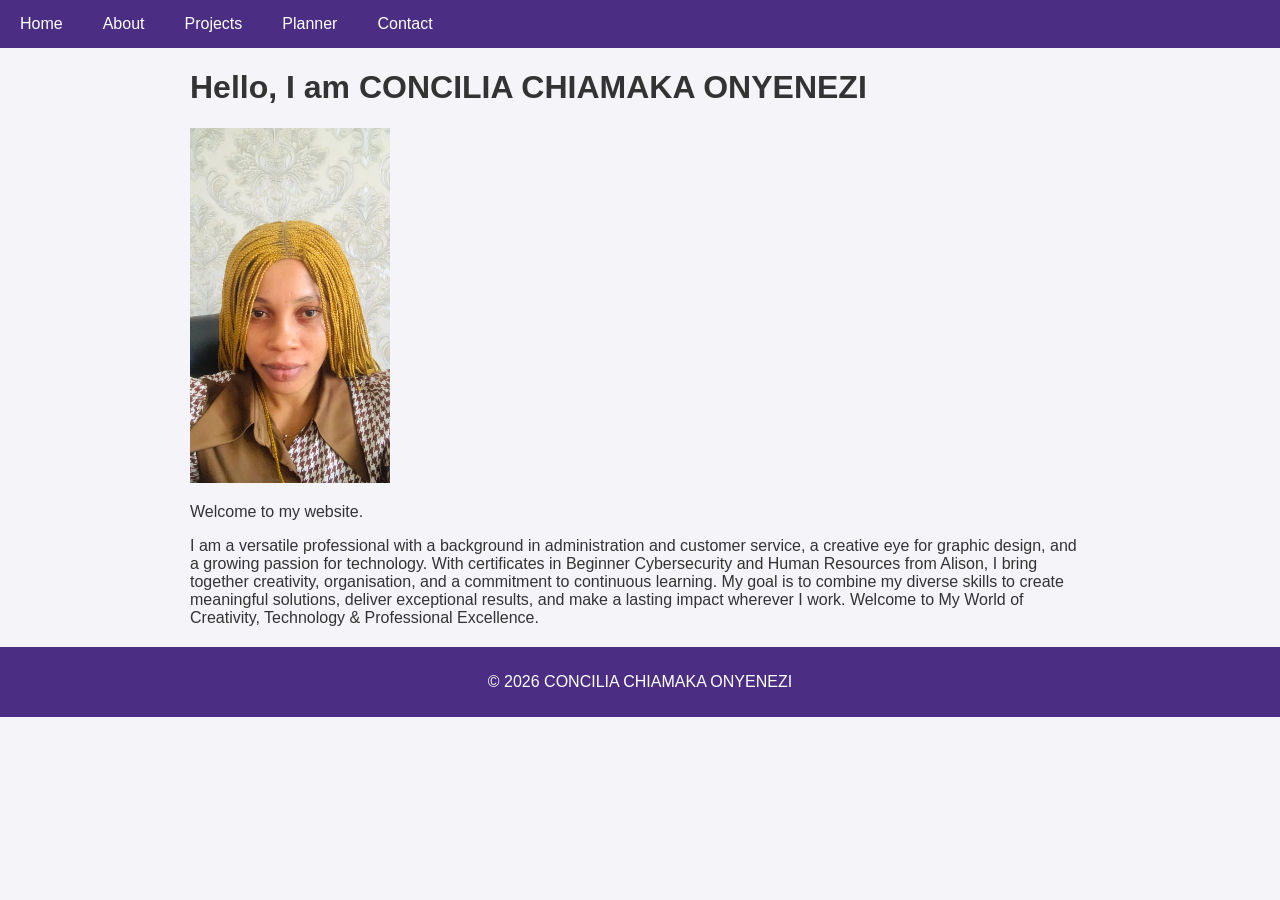
<file: index.html>
<!DOCTYPE html>
<html lang="en">
    <head>
        <meta charset="UTF-8">
        <meta name="viewpoint" content="width=device-width, initial-scale=1.0">
        <title>Home | My Portfolio</title>
        <link rel="stylesheet" href="css/style.css">
    </head>
    <body>

        <header>
            <nav>
                <ul>
                    <li><a href="index.html">Home</a></li>
                    <li><a href="about.html">About</a></li>
                    <li><a href="projects.html">Projects</a></li>
                    <li><a href="planner.html">Planner</a></li>
                    <li><a href="contact.html">Contact</a></li>
                    </ul>
                    </nav>
                    </header>

                    <main>
                        <h1>Hello, I am CONCILIA CHIAMAKA ONYENEZI</h1>
                        <img src="images/me.jpg.jpeg" alt="Photo of CONCILIA" width="200">
                        <p>Welcome to my website.</p>
                        <p>I am a versatile professional with a background in administration and customer service, a creative eye for graphic design, and a growing passion for technology. With certificates in Beginner Cybersecurity and Human Resources from Alison, I bring together creativity, organisation, and a commitment to continuous learning. My goal is to combine my diverse skills to create meaningful solutions, deliver exceptional results, and make a lasting impact wherever I work. Welcome to My World of Creativity, Technology & Professional Excellence.</p>
                        </main>

                        <footer>
                            <p>&copy; 2026 CONCILIA CHIAMAKA ONYENEZI</p>
                            </footer>

                            </body>
                            </html>
</file>
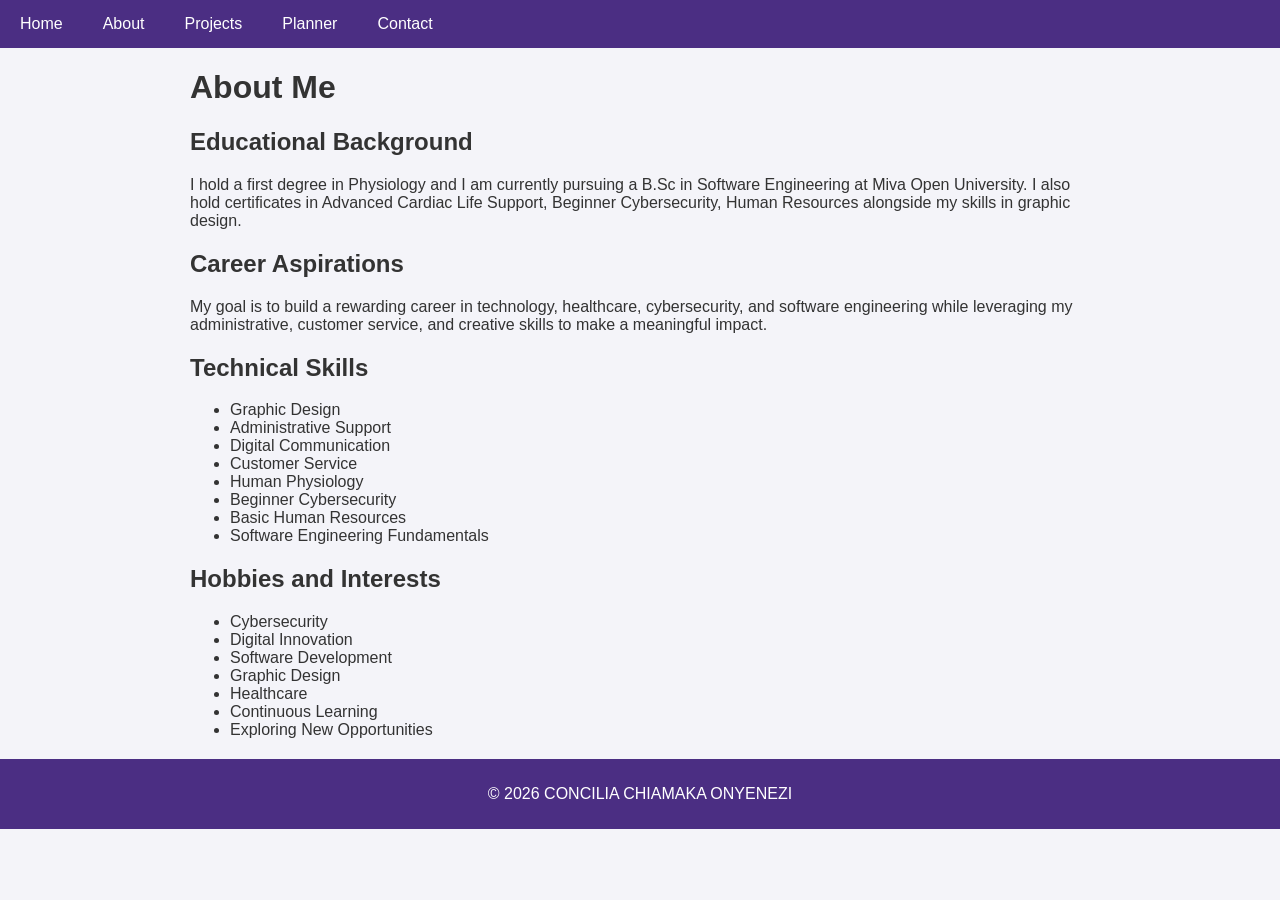
<file: about.html>
<!DOCTYPE html>
<html lang="en">
    <head>
        <meta charset="UTF-8">
        <meta name="viewpoint" content="width=device-width, initial-scale=1.0">
        <title>About | My Portfolio</title>
        <link rel="stylesheet" href="css/style.css">
    </head>
    <body>

        <header>
            <nav>
                <ul>
                    <li><a href="index.html">Home</a></li>
                    <li><a href="about.html">About</a></li>
                    <li><a href="projects.html">Projects</a></li>
                    <li><a href="planner.html">Planner</a></li>
                    <li><a href="contact.html">Contact</a></li>
                    </ul>
                    </nav>
                    </header>

                    <main>
                        <h1>About Me</h1>

                        <h2>Educational Background</h2>
                        <p>I hold a first degree in Physiology and I am currently pursuing a B.Sc in Software Engineering at Miva Open University. I also hold certificates in Advanced Cardiac Life Support, Beginner Cybersecurity, Human Resources alongside my skills in graphic design.</p>
                        
                        <h2>Career Aspirations</h2>
                        <p>My goal is to build a rewarding career in technology, healthcare, cybersecurity, and software engineering while leveraging my administrative, customer service, and creative skills to make a meaningful impact.</p>

                        <h2>Technical Skills</h2>
                        <ul>
                            <li>Graphic Design</li>
                            <li>Administrative Support</li>
                            <li>Digital Communication</li>
                            <li>Customer Service</li>
                            <li>Human Physiology</li>
                            <li>Beginner Cybersecurity</li>
                            <li>Basic Human Resources</li>
                            <li>Software Engineering Fundamentals</li>
                            </ul>

                            <h2>Hobbies and Interests</h2>
                            <ul>
                                <li>Cybersecurity</li>
                                <li>Digital Innovation</li>
                                <li>Software Development</li>
                                <li>Graphic Design</li>
                                <li>Healthcare</li>
                                <li>Continuous Learning</li>
                                <li>Exploring New Opportunities</li>
                                </ul>
                                </main>

                        <footer>
                            <p>&copy; 2026 CONCILIA CHIAMAKA ONYENEZI</p>
                            </footer>

                            </body>
                            </html>
</file>
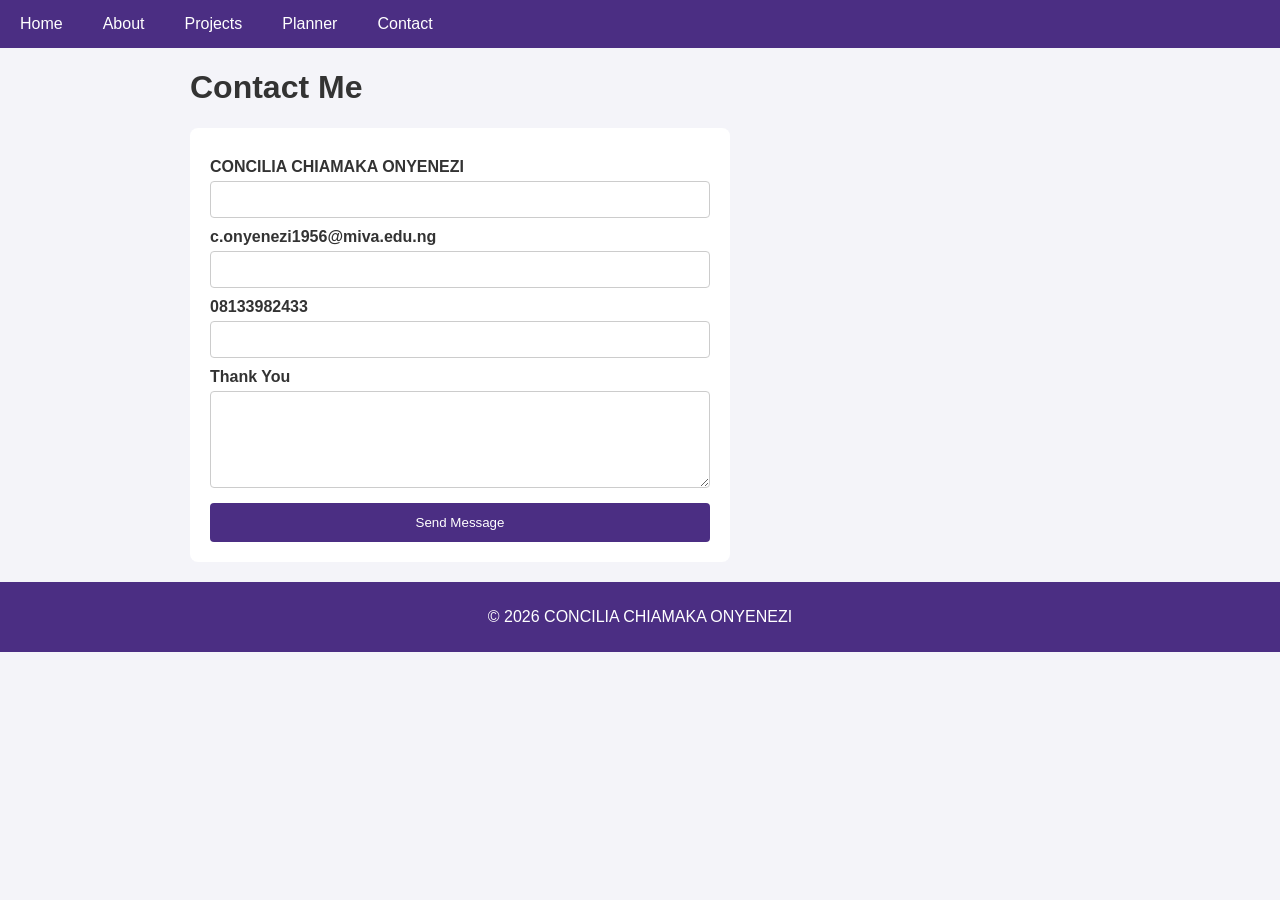
<file: contact.html>
<!DOCTYPE html>
<html lang="en">
    <head>
        <meta charset="UTF-8">
        <meta name="viewpoint" content="width=device-width, initial-scale=1.0">
        <title>Contact | My Portfolio</title>
        <link rel="stylesheet" href="css/style.css">
    </head>
    <body>

        <header>
            <nav>
                <ul>
                    <li><a href="index.html">Home</a></li>
                    <li><a href="about.html">About</a></li>
                    <li><a href="projects.html">Projects</a></li>
                    <li><a href="planner.html">Planner</a></li>
                    <li><a href="contact.html">Contact</a></li>
                    </ul>
                    </nav>
                    </header>

                    <main>
  <h1>Contact Me</h1>

  <form id="contactForm">
    <label for="name">CONCILIA CHIAMAKA ONYENEZI</label>
    <input type="text" id="name" name="name">

    <label for="email">c.onyenezi1956@miva.edu.ng</label>
    <input type="text" id="email" name="email">

    <label for="phone">08133982433</label>
    <input type="text" id="phone" name="phone">

    <label for="message">Thank You</label>
    <textarea id="message" name="message" rows="5"></textarea>

    <button type="submit">Send Message</button>
  </form>

  <p id="feedback"></p>
</main>

                        <footer>
                            <p>&copy; 2026 CONCILIA CHIAMAKA ONYENEZI</p>
                            </footer>

                            </body>
                            </html>
                            <script src="js/contact.js"></script>
</file>
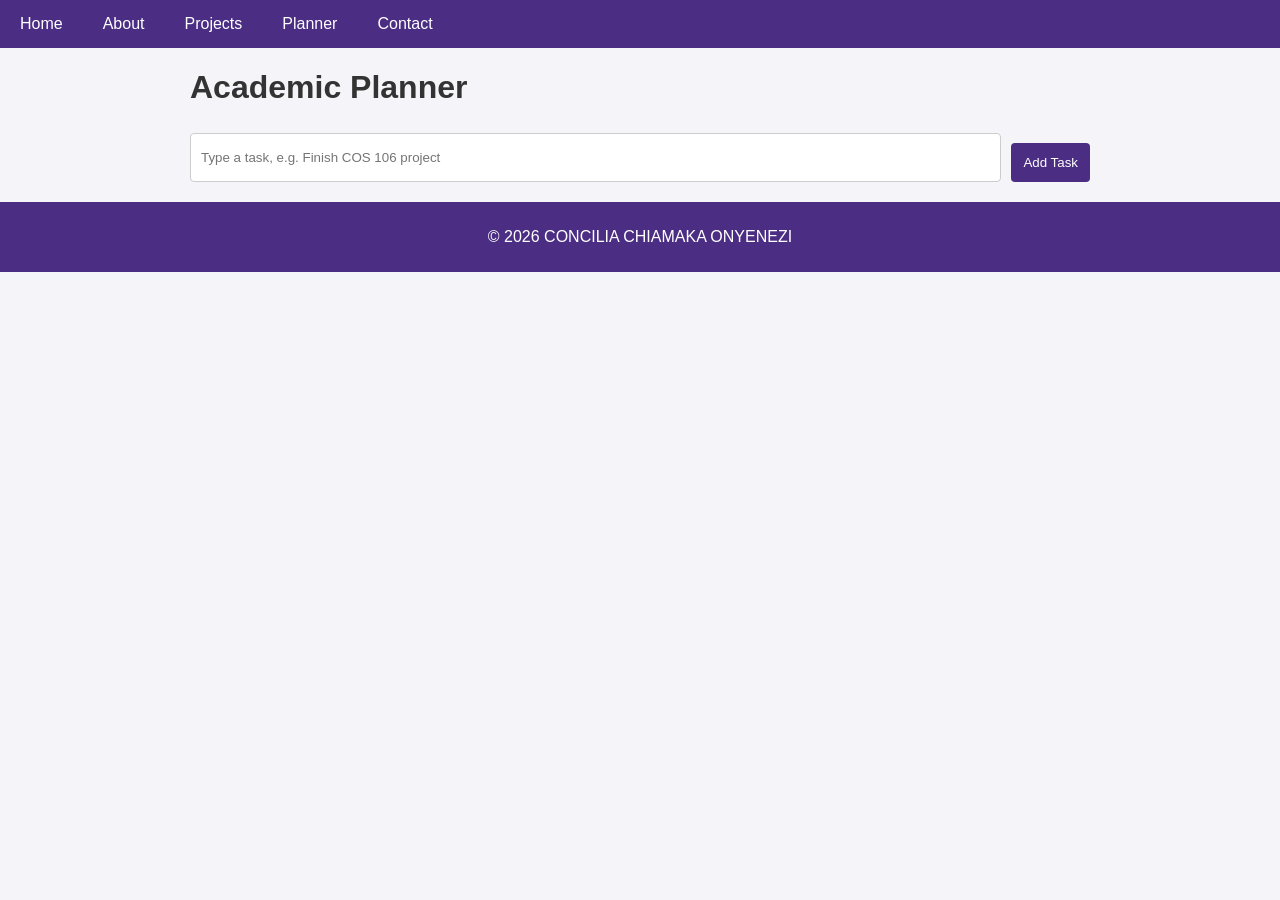
<file: planner.html>
<!DOCTYPE html>
<html lang="en">
    <head>
        <meta charset="UTF-8">
        <meta name="viewpoint" content="width=device-width, initial-scale=1.0">
        <title>Planner | My Portfolio</title>
        <link rel="stylesheet" href="css/style.css">
    </head>
    <body>

        <header>
            <nav>
                <ul>
                    <li><a href="index.html">Home</a></li>
                    <li><a href="about.html">About</a></li>
                    <li><a href="projects.html">Projects</a></li>
                    <li><a href="planner.html">Planner</a></li>
                    <li><a href="contact.html">Contact</a></li>
                    </ul>
                    </nav>
                    </header>

                    <main>
  <h1>Academic Planner</h1>

  <div class="planner-box">
    <input type="text" id="taskInput" placeholder="Type a task, e.g. Finish COS 106 project">
    <button id="addBtn">Add Task</button>
  </div>

  <ul id="taskList"></ul>
</main>

                        <footer>
                            <p>&copy; 2026 CONCILIA CHIAMAKA ONYENEZI</p>
                            </footer>

                            <script src="js/planner.js"></script>
                            </body>
                            </html>
</file>
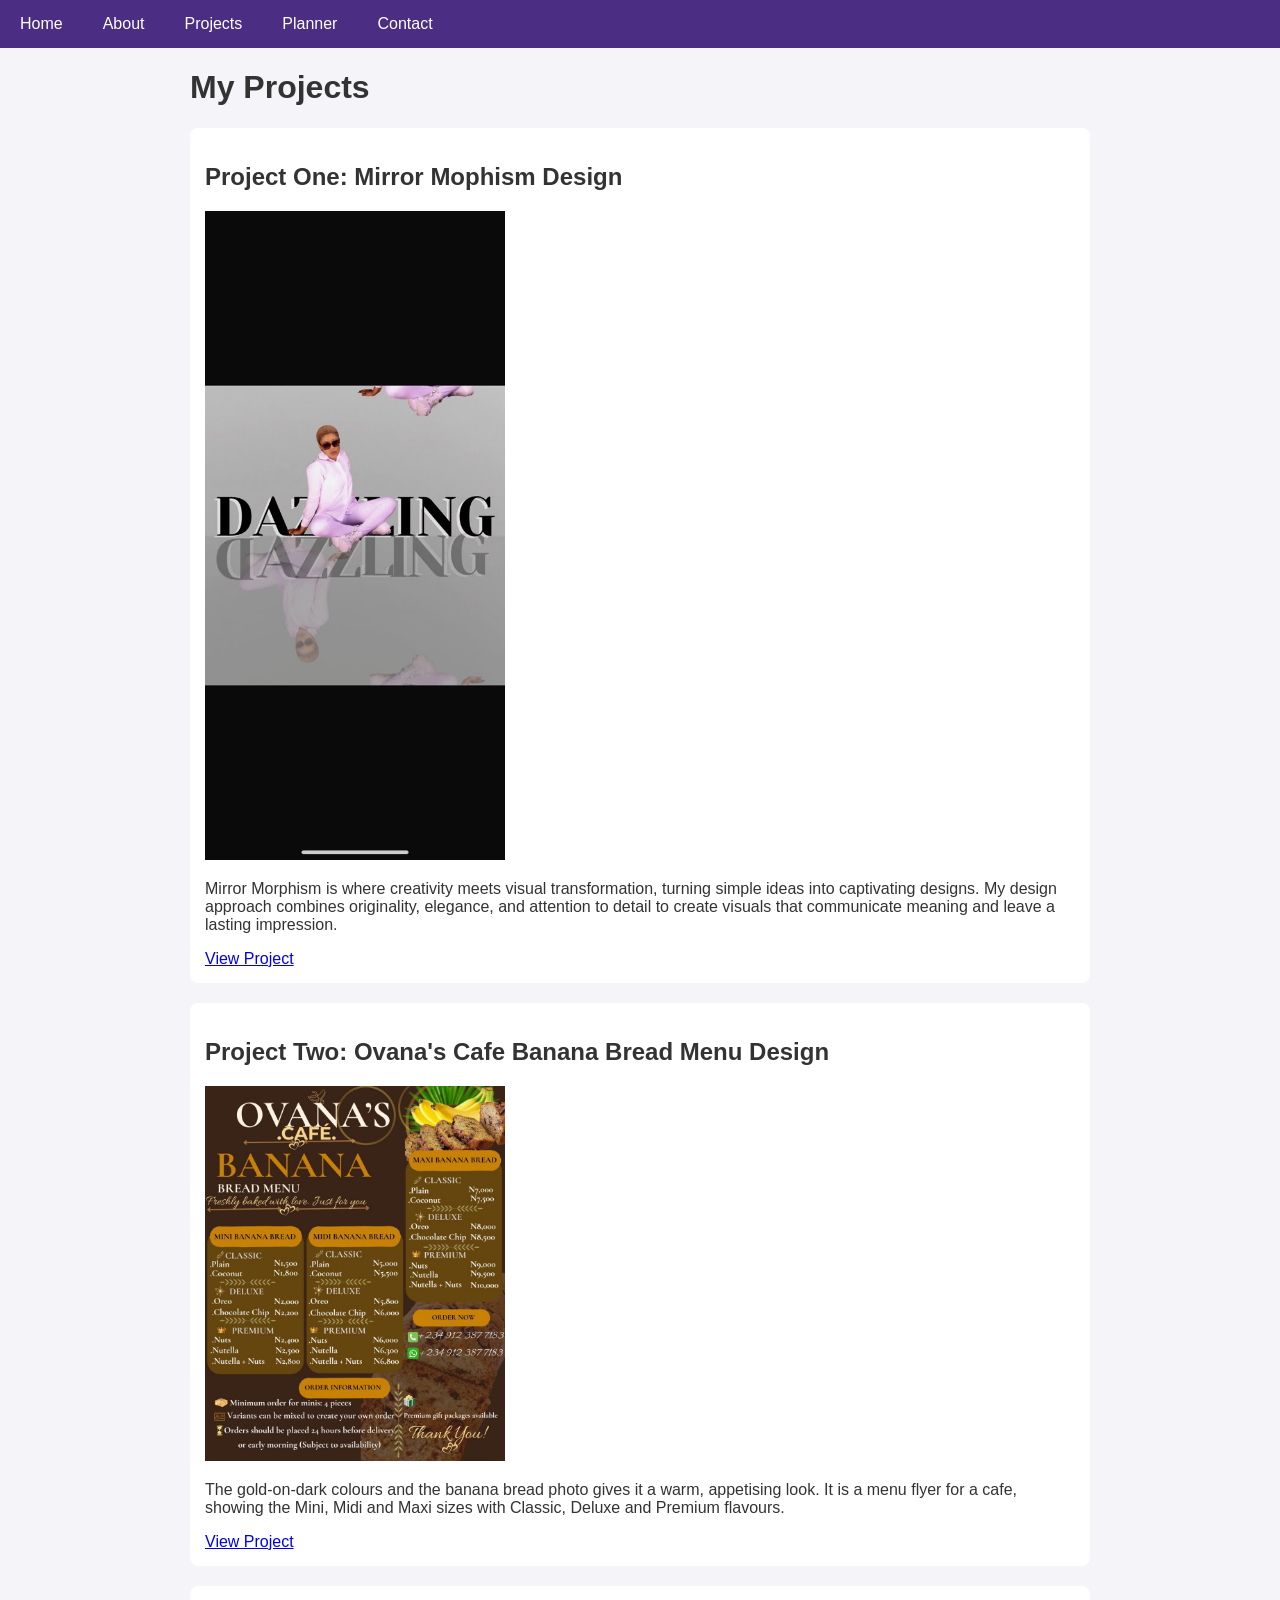
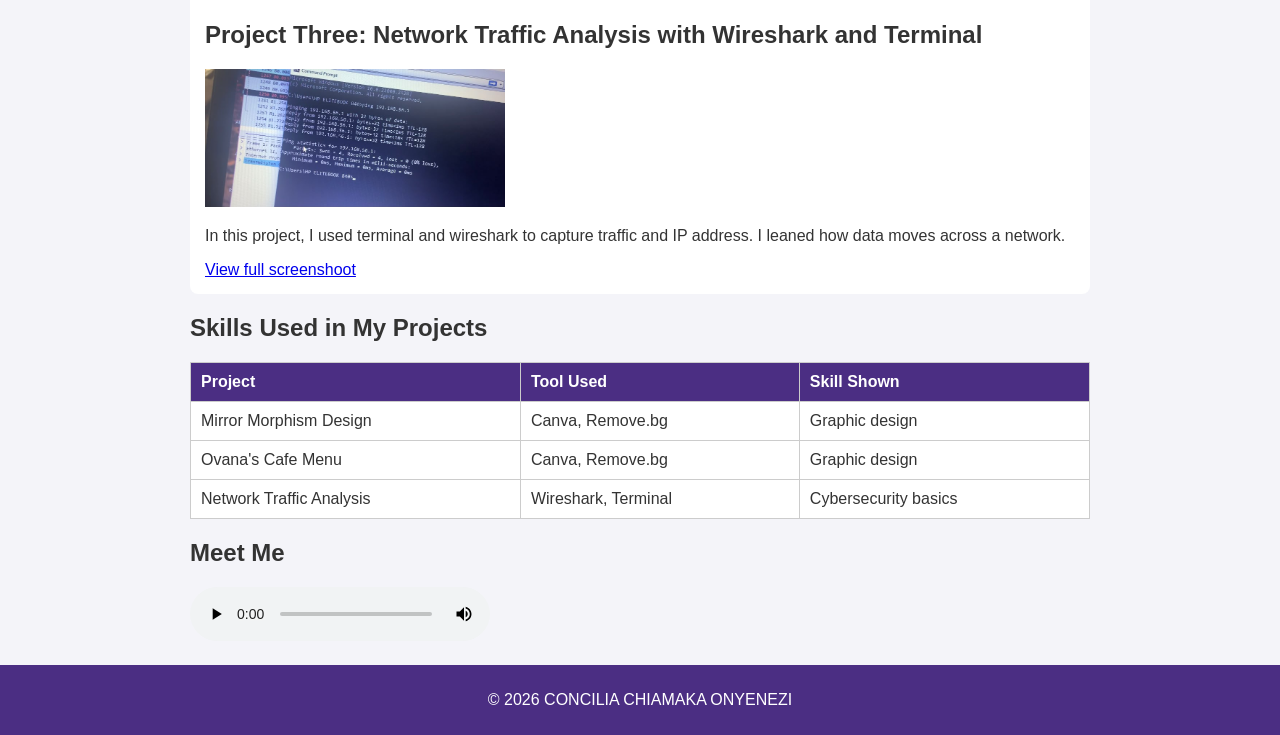
<file: projects.html>
<!DOCTYPE html>
<html lang="en">
    <head>
        <meta charset="UTF-8">
        <meta name="viewpoint" content="width=device-width, initial-scale=1.0">
        <title>Projects | My Portfolio</title>
        <link rel="stylesheet" href="css/style.css">
    </head>
    <body>

        <header>
            <nav>
                <ul>
                    <li><a href="index.html">Home</a></li>
                    <li><a href="about.html">About</a></li>
                    <li><a href="projects.html">Projects</a></li>
                    <li><a href="planner.html">Planner</a></li>
                    <li><a href="contact.html">Contact</a></li>
                    </ul>
                    </nav>
                    </header>

                    <main>
                        <h1>My Projects</h1>

                        <article>
                            <h2>Project One: Mirror Mophism Design</h2>
                            <img src="images/project1.jpeg" alt="Mirror Morphism Screenshoot designed for myself" width="300">
                            <p>Mirror Morphism is where creativity meets visual transformation, turning simple ideas into captivating designs. My design approach combines originality, elegance, and attention to detail to create visuals that communicate meaning and leave a lasting impression.</p>
                            <a href="#">View Project</a>
                            </article>

                            <article>
                                <h2>Project Two: Ovana's Cafe Banana Bread Menu Design</h2>
                                <img src="images/project2.jpeg" alt="Banana Bread Menu Flyer Designed for Ovana Cafe" width="300">
                                <p>The gold-on-dark colours and the banana bread photo gives it a warm, appetising look. It is a menu flyer for a cafe, showing the Mini, Midi and Maxi sizes with Classic, Deluxe and Premium flavours.</p>
                                <a href="#">View Project</a>
                                </article>

                                <article>
                                    <h2>Project Three: Network Traffic Analysis with Wireshark and Terminal</h2>
                                    <img src="images/project3.jpeg" alt="Terminal Commands and Wireshark Capture Screenshoot done during my Capstone Project" width="300">
                                    <p>In this project, I used terminal and wireshark to capture traffic and IP address. I leaned how data moves across a network.</p>
                                    <a href="images/project3.jpeg" target="_blank">View full screenshoot</a>
                                    </article>
                                    <section>
    <h2>Skills Used in My Projects</h2>
    <table border="1">
      <thead>
        <tr>
          <th>Project</th>
          <th>Tool Used</th>
          <th>Skill Shown</th>
        </tr>
      </thead>
      <tbody>
        <tr>
          <td>Mirror Morphism Design</td>
          <td>Canva, Remove.bg</td>
          <td>Graphic design</td>
        </tr>
        <tr>
          <td>Ovana's Cafe Menu</td>
          <td>Canva, Remove.bg</td>
          <td>Graphic design</td>
        </tr>
        <tr>
          <td>Network Traffic Analysis</td>
          <td>Wireshark, Terminal</td>
          <td>Cybersecurity basics</td>
        </tr>
      </tbody>
    </table>
  </section>
  <section>
    <h2>Meet Me</h2>
    <audio controls>
      <source src="media/intro.ogg" type="audio/ogg">
      Your browser does not support audio.
    </audio>
  </section>
                                    </main>

                        <footer>
                            <p>&copy; 2026 CONCILIA CHIAMAKA ONYENEZI</p>
                            </footer>

                            </body>
                            </html>
</file>
<file: css/style.css>
body {
  font-family: Arial, sans-serif;
  margin: 0;
  background-color: #f4f4f9;
  color: #333;
}

header {
  background-color: #4b2e83;
}

nav ul {
  list-style: none;
  margin: 0;
  padding: 0;
  display: flex;
}

nav a {
  color: white;
  text-decoration: none;
  padding: 15px 20px;
  display: block;
}

nav a:hover {
  background-color: #7a52c7;
}

main {
  max-width: 900px;
  margin: 20px auto;
  padding: 0 20px;
}

footer {
  background-color: #4b2e83;
  color: white;
  text-align: center;
  padding: 10px;
}
img {
  max-width: 100%;
  height: auto;
}

article {
  background-color: white;
  padding: 15px;
  margin-bottom: 20px;
  border-radius: 8px;
}

table {
  border-collapse: collapse;
  width: 100%;
  background-color: white;
}

th, td {
  border: 1px solid #ccc;
  padding: 10px;
  text-align: left;
}

th {
  background-color: #4b2e83;
  color: white;
}
form {
  display: flex;
  flex-direction: column;
  max-width: 500px;
  background-color: white;
  padding: 20px;
  border-radius: 8px;
}

label {
  margin-top: 10px;
  font-weight: bold;
}

input, textarea {
  padding: 10px;
  margin-top: 5px;
  border: 1px solid #ccc;
  border-radius: 4px;
  font-family: Arial, sans-serif;
}

button {
  margin-top: 15px;
  padding: 12px;
  background-color: #4b2e83;
  color: white;
  border: none;
  border-radius: 4px;
  cursor: pointer;
}

button:hover {
  background-color: #7a52c7;
}
#feedback {
  margin-top: 15px;
  font-weight: bold;
  color: #b00020;
}
.planner-box {
  display: flex;
  gap: 10px;
  margin-bottom: 20px;
}

.planner-box input {
  flex: 1;
}

#taskList {
  list-style: none;
  padding: 0;
}

#taskList li {
  display: flex;
  align-items: center;
  gap: 10px;
  background-color: white;
  padding: 12px;
  margin-bottom: 10px;
  border-radius: 8px;
}

#taskList li span {
  flex: 1;
}

#taskList li.done span {
  text-decoration: line-through;
  color: #888;
}
</file>
